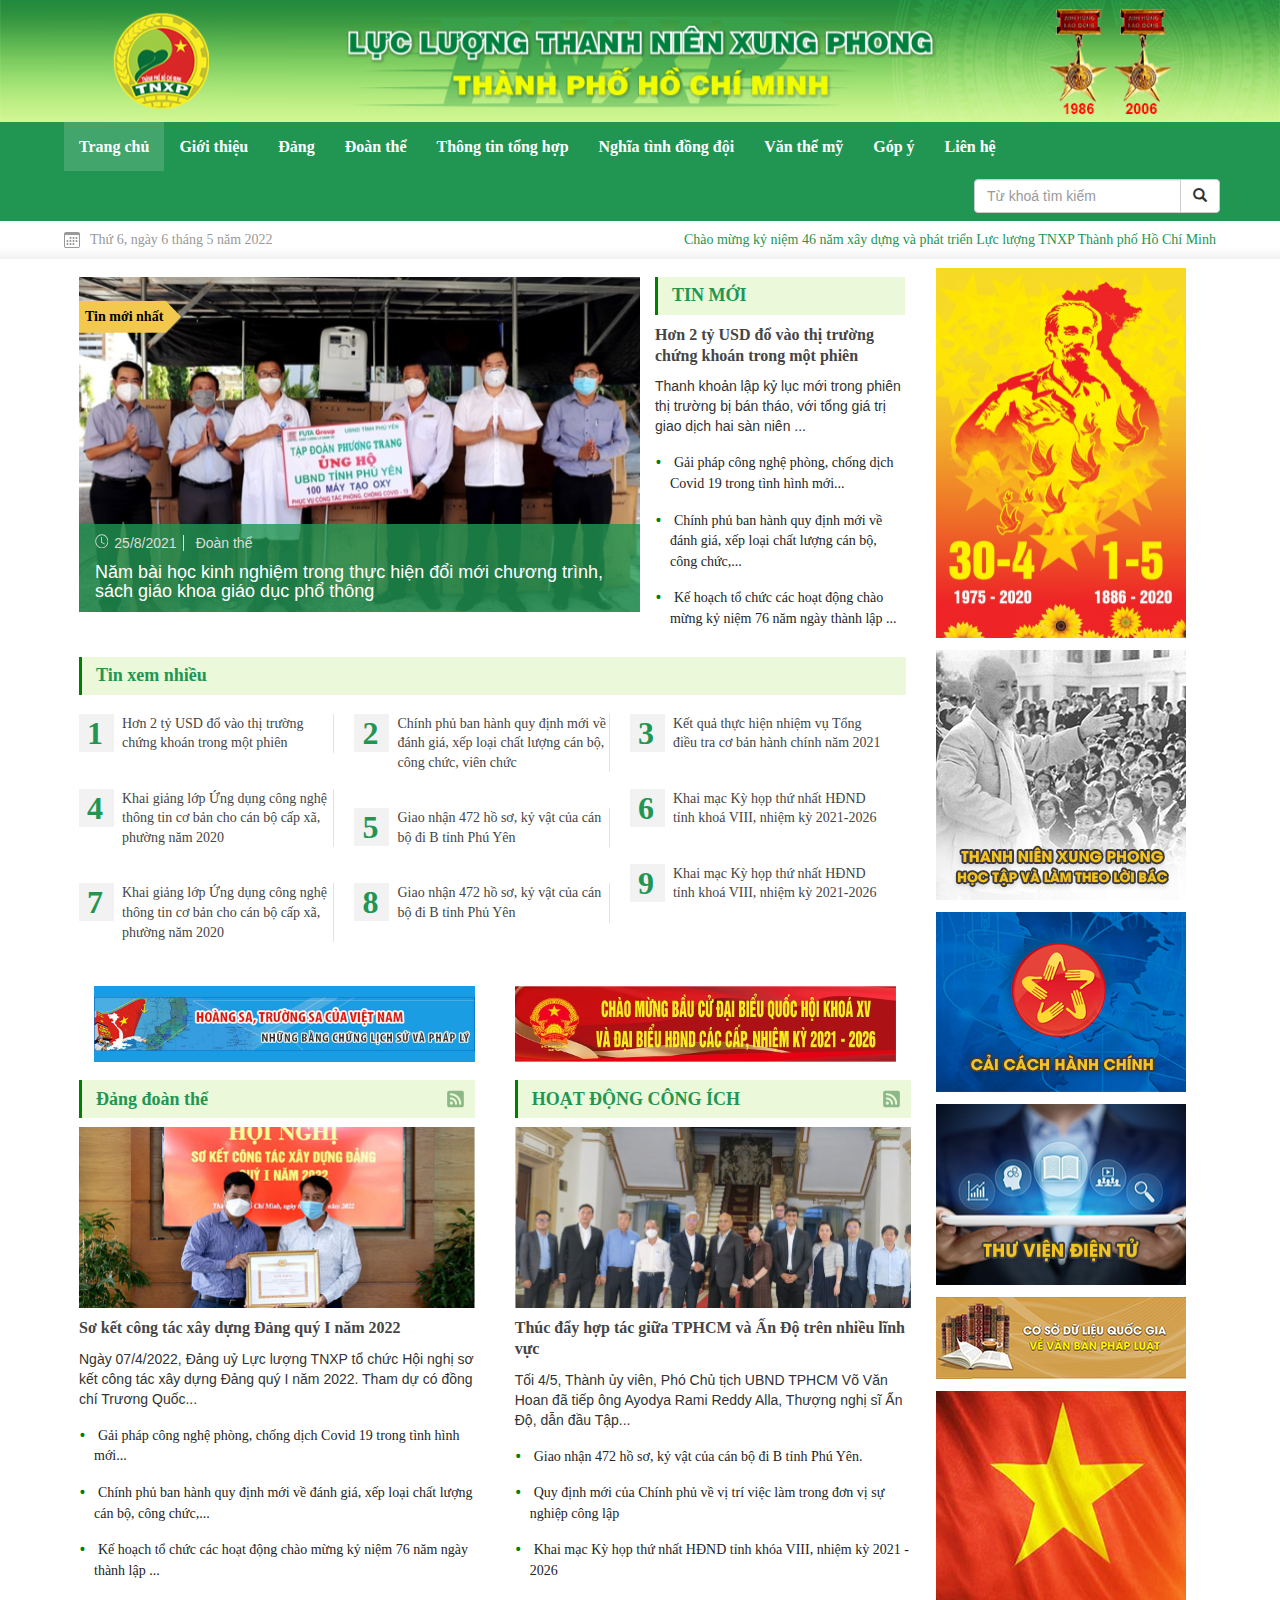
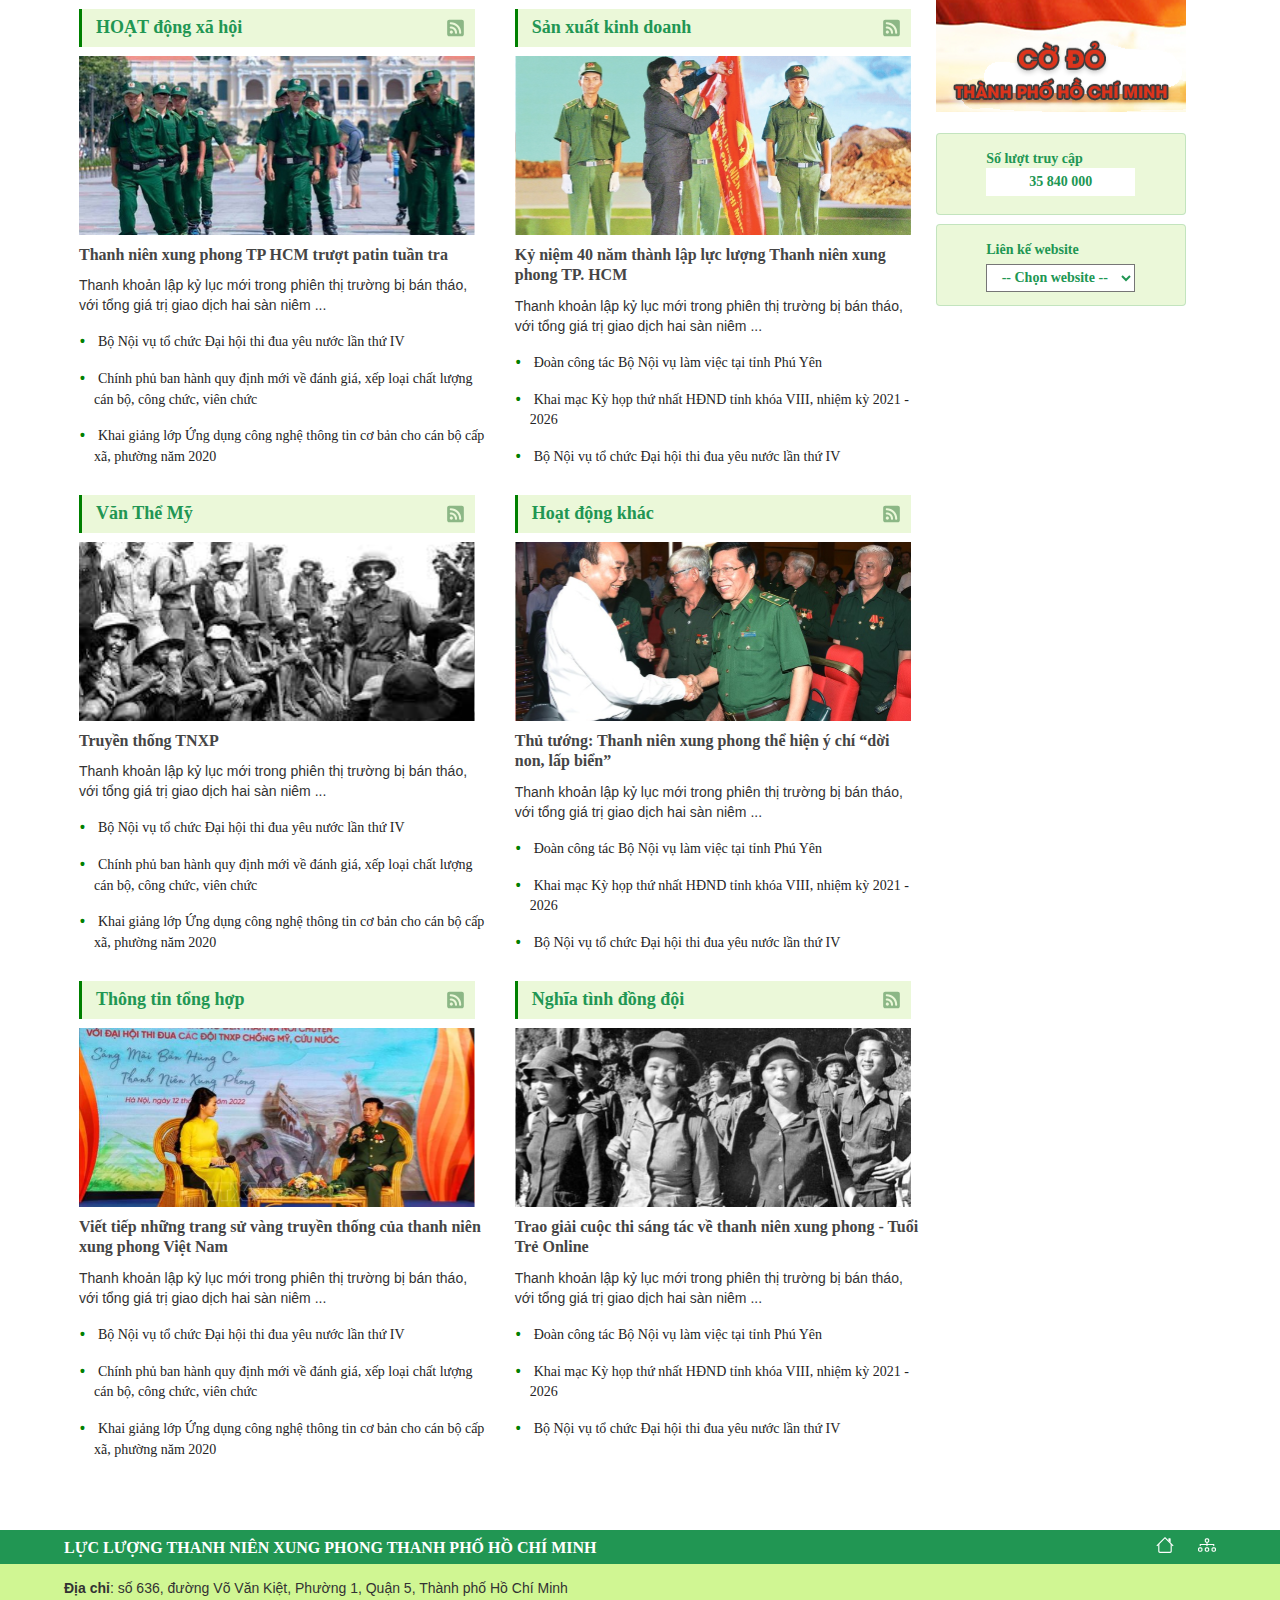
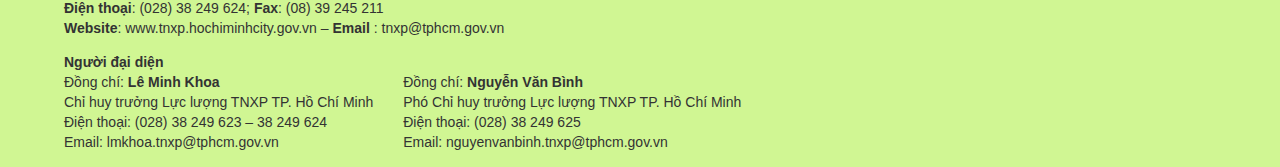
<file: index.html>
<!DOCTYPE html>
<html lang="en">
  <head>
    <meta charset="UTF-8" />
    <meta http-equiv="X-UA-Compatible" content="IE=edge" />
    <meta name="viewport" content="width=device-width, initial-scale=1" />
    <link
      rel="stylesheet"
      href="https://maxcdn.bootstrapcdn.com/bootstrap/3.4.1/css/bootstrap.min.css"
    />
    <script src="https://ajax.googleapis.com/ajax/libs/jquery/3.6.0/jquery.min.js"></script>
    <script src="https://maxcdn.bootstrapcdn.com/bootstrap/3.4.1/js/bootstrap.min.js"></script>
    <link rel="stylesheet" href="./style.css" />
    <title>Phú Yên</title>
  </head>
  <body>
    <div class="nav">
      <img src="./img/nav.svg" alt="" />
    </div>
    <nav class="navbar navbar-inverse">
      <div class="container-fluid">
        <ul class="nav navbar-nav">
          <li class="active"><a href="#" class="corlor-a">Trang chủ</a></li>
          <li><a href="#" class="corlor-a">Giới thiệu</a></li>
          <li><a href="#" class="corlor-a">Đảng</a></li>
          <li><a href="#" class="corlor-a">Đoàn thể</a></li>
          <li><a href="#" class="corlor-a">Thông tin tổng hợp</a></li>
          <li><a href="#" class="corlor-a">Nghĩa tình đồng đội</a></li>
          <li><a href="#" class="corlor-a">Văn thể mỹ</a></li>
          <li><a href="#" class="corlor-a">Góp ý</a></li>
          <li><a href="#" class="corlor-a">Liên hệ</a></li>
        </ul>
        <form class="navbar-form navbar-right">
          <div class="input-group">
            <input
              type="text"
              class="form-control"
              placeholder="Từ khoá tìm kiếm"
              name="search"
            />
            <div class="input-group-btn">
              <button class="btn btn-default" type="submit">
                <i class="glyphicon glyphicon-search"></i>
              </button>
            </div>
          </div>
        </form>
      </div>
    </nav>
    <div class="a">
      <div class="left">
        <i class="icon"></i>
        <p id="lich">Thứ 6, ngày 6 tháng 5 năm 2022</p>
      </div>
      <div class="right">
        <p>
          Chào mừng kỷ niệm 46 năm xây dựng và phát triển Lực lượng TNXP Thành
          phố Hồ Chí Minh
        </p>
      </div>
    </div>
    <div class="container row">
      <div class="col-sm-9" style="padding: 0">
        <div class="col-sm-8 container1">
          <img src="./img/tinmonhat.svg" alt="" />
          <div class="tin-moi">
            <p>Tin mới nhất</p>
          </div>
          <div class="container2">
            <div>
              <i class="dong-ho"></i><span class="ngay">25/8/2021</span
              ><span>Đoàn thể</span>
            </div>
            <h4>
              <a href="#"
                >Năm bài học kinh nghiệm trong thực hiện đổi mới chương trình,
                sách giáo khoa giáo dục phổ thông</a
              >
            </h4>
          </div>
        </div>
        <div class="col-sm-4 container3">
          <h2>TIN MỚI</h2>
          <h4>
            <a href="#"
              >Hơn 2 tỷ USD đổ vào thị trường chứng khoán trong một phiên</a
            >
          </h4>
          <p>
            Thanh khoản lập kỷ lục mới trong phiên thị trường bị bán tháo, với
            tổng giá trị giao dịch hai sàn niên ...
          </p>
          <ul>
            <li>
              <a href="#"
                >Gải pháp công nghệ phòng, chống dịch Covid 19 trong tình hình
                mới...</a
              >
            </li>
            <li>
              <a href="#"
                >Chính phủ ban hành quy định mới về đánh giá, xếp loại chất
                lượng cán bộ, công chức,...</a
              >
            </li>
            <li>
              <a href="#"
                >Kế hoạch tổ chức các hoạt động chào mừng kỷ niệm 76 năm ngày
                thành lập ...</a
              >
            </li>
          </ul>
        </div>
        <div class="col-sm-12 top-view">
          <div class="container3">
            <h2>Tin xem nhiều</h2>
          </div>
          <div class="col-sm-4">
            <div>
              <i>1</i>
              <h5>
                <a href="#">
                  Hơn 2 tỷ USD đổ vào thị trường chứng khoán trong một phiên
                </a>
              </h5>
            </div>
            <div>
              <i>4</i>
              <h5>
                <a href="#">
                  Khai giảng lớp Ứng dụng công nghệ thông tin cơ bản cho cán bộ
                  cấp xã, phường năm 2020
                </a>
              </h5>
            </div>
            <div>
              <i>7</i>
              <h5>
                <a href="#">
                  Khai giảng lớp Ứng dụng công nghệ thông tin cơ bản cho cán bộ
                  cấp xã, phường năm 2020
                </a>
              </h5>
            </div>
          </div>
          <div class="col-sm-4">
            <div>
              <i>2</i>
              <h5>
                <a href="#">
                  Chính phủ ban hành quy định mới về đánh giá, xếp loại chất
                  lượng cán bộ, công chức, viên chức
                </a>
              </h5>
            </div>
            <div>
              <i>5</i>
              <h5>
                <a href="#">
                  Giao nhận 472 hồ sơ, kỷ vật của cán bộ đi B tỉnh Phú Yên
                </a>
              </h5>
            </div>
            <div>
              <i>8</i>
              <h5>
                <a href="#">
                  Giao nhận 472 hồ sơ, kỷ vật của cán bộ đi B tỉnh Phủ Yên
                </a>
              </h5>
            </div>
          </div>
          <div class="col-sm-4 last">
            <div>
              <i>3</i>
              <h5>
                <a href="#">
                  Kết quả thực hiện nhiệm vụ Tổng điều tra cơ bản hành chính năm
                  2021
                </a>
              </h5>
            </div>
            <div>
              <i>6</i>
              <h5>
                <a href="#">
                  Khai mạc Kỳ họp thứ nhất HĐND tỉnh khoá VIII, nhiệm kỳ
                  2021-2026
                </a>
              </h5>
            </div>
            <div>
              <i>9</i>
              <h5>
                <a href="#">
                  Khai mạc Kỳ họp thứ nhất HĐND tỉnh khoá VIII, nhiệm kỳ
                  2021-2026
                </a>
              </h5>
            </div>
          </div>
        </div>
        <div class="row">
          <div class="col-sm-12 ">
            <div class="col-sm-6">
              <img src="./img/hoangsa.svg" alt="" />
            </div>
            <div class="col-sm-6">
              <img src="./img/Baucu.svg" alt="" />
            </div>
          </div>
        
        <div class="col-sm-6">
          <div class="container3 container5">
            <h2>Đảng đoàn thể</h2>
            <i class="icon1"></i>
          </div>
          <div class="container3">
            <img src="./img/b1.svg" alt="" />
            <h4>
              <a href="#"> Sơ kết công tác xây dựng Đảng quý I năm 2022 </a>
            </h4>
            <p>
              Ngày 07/4/2022, Đảng uỷ Lực lượng TNXP tổ chức Hội nghị sơ kết
              công tác xây dựng Đảng quý I năm 2022. Tham dự có đồng chí Trương
              Quốc...
            </p>
            <ul>
              <li>
                <a href="#"
                  >Gải pháp công nghệ phòng, chống dịch Covid 19 trong tình hình
                  mới...</a
                >
              </li>
              <li>
                <a href="#"
                  >Chính phủ ban hành quy định mới về đánh giá, xếp loại chất
                  lượng cán bộ, công chức,...</a
                >
              </li>
              <li>
                <a href="#"
                  >Kế hoạch tổ chức các hoạt động chào mừng kỷ niệm 76 năm ngày
                  thành lập ...</a
                >
              </li>
            </ul>
          </div>
        </div>
        <div class="col-sm-6">
          <div class="container3 container5">
            <h2>HOẠT ĐỘNG CÔNG ÍCH</h2>
            <i class="icon1"></i>
          </div>
          <div class="container3">
            <img src="./img/b2.svg" alt="" />
            <h4>
              <a href="#">
                Thúc đẩy hợp tác giữa TPHCM và Ấn Độ trên nhiều lĩnh vực
              </a>
            </h4>
            <p>
              Tối 4/5, Thành ủy viên, Phó Chủ tịch UBND TPHCM Võ Văn Hoan đã
              tiếp ông Ayodya Rami Reddy Alla, Thượng nghị sĩ Ấn Độ, dẫn đầu
              Tập...
            </p>
            <ul>
              <li>
                <a href="#"
                  >Giao nhận 472 hồ sơ, kỷ vật của cán bộ đi B tỉnh Phú Yên.
                </a>
              </li>
              <li>
                <a href="#">
                  Quy định mới của Chính phủ về vị trí việc làm trong đơn vị sự
                  nghiệp công lập
                </a>
              </li>
              <li>
                <a href="#">
                  Khai mạc Kỳ họp thứ nhất HĐND tỉnh khóa VIII, nhiệm kỳ 2021 -
                  2026
                </a>
              </li>
            </ul>
          </div>
        </div>

        <div class="col-sm-6">
          <div class="container3 container5">
            <h2>HOẠT động xã hội</h2>
            <i class="icon1"></i>
          </div>
          <div class="container3">
            <img src="./img/b3.svg" alt="" />
            <h4>
              <a href="#">
                Thanh niên xung phong TP HCM trượt patin tuần tra
              </a>
            </h4>
            <p>
              Thanh khoản lập kỷ lục mới trong phiên thị trường bị bán tháo, với
              tổng giá trị giao dịch hai sàn niêm ...
            </p>
            <ul>
              <li>
                <a href="#">
                  Bộ Nội vụ tổ chức Đại hội thi đua yêu nước lần thứ IV
                </a>
              </li>
              <li>
                <a href="#">
                  Chính phủ ban hành quy định mới về đánh giá, xếp loại chất
                  lượng cán bộ, công chức, viên chức
                </a>
              </li>
              <li>
                <a href="#">
                  Khai giảng lớp Ứng dụng công nghệ thông tin cơ bản cho cán bộ
                  cấp xã, phường năm 2020
                </a>
              </li>
            </ul>
          </div>
        </div>

        <div class="col-sm-6">
          <div class="container3 container5">
            <h2>Sản xuất kinh doanh</h2>
            <i class="icon1"></i>
          </div>
          <div class="container3">
            <img src="./img/b4.svg" alt="" />
            <h4>
              <a href="#">
                Kỷ niệm 40 năm thành lập lực lượng Thanh niên xung phong TP. HCM 
              </a>
            </h4>
            <p>
              Thanh khoản lập kỷ lục mới trong phiên thị trường bị bán tháo, với tổng giá trị giao dịch hai sàn niêm ...  
            </p>
            <ul>
              <li>
                <a href="#">
                  Đoàn công tác Bộ Nội vụ làm việc tại tỉnh Phú Yên
                </a>
              </li>
              <li>
                <a href="#">
                  Khai mạc Kỳ họp thứ nhất HĐND tỉnh khóa VIII, nhiệm kỳ 2021 - 2026
                </a>
              </li>
              <li>
                <a href="#">
                  Bộ Nội vụ tổ chức Đại hội thi đua yêu nước lần thứ IV
                </a>
              </li>
            </ul>
          </div>
        </div>

        <div class="col-sm-6">
          <div class="container3 container5">
            <h2>Văn Thể Mỹ</h2>
            <i class="icon1"></i>
          </div>
          <div class="container3">
            <img src="./img/b5.svg" alt="" />
            <h4>
              <a href="#">
                Truyền thống TNXP
              </a>
            </h4>
            <p>
              Thanh khoản lập kỷ lục mới trong phiên thị trường bị bán tháo, với tổng giá trị giao dịch hai sàn niêm ... 
            </p>
            <ul>
              <li>
                <a href="#">
                  Bộ Nội vụ tổ chức Đại hội thi đua yêu nước lần thứ IV
                </a>
              </li>
              <li>
                <a href="#">
                  Chính phủ ban hành quy định mới về đánh giá, xếp loại chất lượng cán bộ, công chức, viên chức
                </a>
              </li>
              <li>
                <a href="#">
                  Khai giảng lớp Ứng dụng công nghệ thông tin cơ bản cho cán bộ cấp xã, phường năm 2020
                </a>
              </li>
            </ul>
          </div>
        </div>

        <div class="col-sm-6">
          <div class="container3 container5">
            <h2>Hoạt động khác</h2>
            <i class="icon1"></i>
          </div>
          <div class="container3">
            <img src="./img/b6.svg" alt="" />
            <h4>
              <a href="#">
                Thủ tướng: Thanh niên xung phong thể hiện ý chí “dời non, lấp biển”
              </a>
            </h4>
            <p>
              Thanh khoản lập kỷ lục mới trong phiên thị trường bị bán tháo, với tổng giá trị giao dịch hai sàn niêm ... 
            </p>
            <ul>
              <li>
                <a href="#">
                  Đoàn công tác Bộ Nội vụ làm việc tại tỉnh Phú Yên
                </a>
              </li>
              <li>
                <a href="#">
                  Khai mạc Kỳ họp thứ nhất HĐND tỉnh khóa VIII, nhiệm kỳ 2021 - 2026
                </a>
              </li>
              <li>
                <a href="#">
                  Bộ Nội vụ tổ chức Đại hội thi đua yêu nước lần thứ IV
                </a>
              </li>
            </ul>
          </div>
        </div>

        <div class="col-sm-6">
          <div class="container3 container5">
            <h2>Thông tin tổng hợp</h2>
            <i class="icon1"></i>
          </div>
          <div class="container3">
            <img src="./img/b7.svg" alt="" />
            <h4>
              <a href="#">
                Viết tiếp những trang sử vàng truyền thống của thanh niên xung phong Việt Nam
              </a>
            </h4>
            <p>
              Thanh khoản lập kỷ lục mới trong phiên thị trường bị bán tháo, với tổng giá trị giao dịch hai sàn niêm ... 
            </p>
            <ul>
              <li>
                <a href="#">
                  Bộ Nội vụ tổ chức Đại hội thi đua yêu nước lần thứ IV
                </a>
              </li>
              <li>
                <a href="#">
                  Chính phủ ban hành quy định mới về đánh giá, xếp loại chất lượng cán bộ, công chức, viên chức
                </a>
              </li>
              <li>
                <a href="#">
                  Khai giảng lớp Ứng dụng công nghệ thông tin cơ bản cho cán bộ cấp xã, phường năm 2020
                </a>
              </li>
            </ul>
          </div>
        </div>

        <div class="col-sm-6">
          <div class="container3 container5">
            <h2>Nghĩa tình đồng đội</h2>
            <i class="icon1"></i>
          </div>
          <div class="container3">
            <img src="./img/b8.svg" alt="" />
            <h4>
              <a href="#">
                Trao giải cuộc thi sáng tác về thanh niên xung phong - Tuổi Trẻ Online
              </a>
            </h4>
            <p>
              Thanh khoản lập kỷ lục mới trong phiên thị trường bị bán tháo, với tổng giá trị giao dịch hai sàn niêm ... 
            </p>
            <ul>
              <li>
                <a href="#">
                  Đoàn công tác Bộ Nội vụ làm việc tại tỉnh Phú Yên
                </a>
              </li>
              <li>
                <a href="#">
                  Khai mạc Kỳ họp thứ nhất HĐND tỉnh khóa VIII, nhiệm kỳ 2021 - 2026
                </a>
              </li>
              <li>
                <a href="#">
                  Bộ Nội vụ tổ chức Đại hội thi đua yêu nước lần thứ IV
                </a>
              </li>
            </ul>
          </div>
        </div>
      </div>
      </div>
      <div class="col-sm-3 container4">
        <img src="./img/aside/01.svg" alt="" />
        <img src="./img/aside/02.svg" alt="" />
        <img src="./img/aside/03.svg" alt="" />
        <img src="./img/aside/04.svg" alt="" />
        <img src="./img/aside/05.svg" alt="" />
        <img src="./img/aside/06.svg" alt="" />

        <div class="luottruycap">
          <p>Số lượt truy cập</p>
          <div>35 840 000</div>
        </div>
        
        <div class="lienket">
          <label for="input-lienket">Liên kế website</label><br>
          <select id="input-lienket">
            <option>-- Chọn website --</option>
          </select>
        </div>
      </div>
      <div>
        <i class="thanhcuon hinde"></i>
      </div>
      </div>
      

    <footer>
      <div class="footer">
        <p>
          LỰC LƯỢNG THANH NIÊN XUNG PHONG THANH PHỐ HỒ CHÍ MINH
        </p>
        <div>
          <i class="house"></i>
          <i class="mang"></i>
        </div>
      </div>
      <div class="address">
        <div>
          <p>
            <b>Địa chỉ</b>: số 636, đường Võ Văn Kiệt, Phường 1, Quận 5, Thành phố Hồ Chí Minh  <br>                 
            <b>Điện thoại</b>: (028) 38 249 624;  <b>Fax</b>: (08) 39 245 211 <br>      
            <b>Website</b>: www.tnxp.hochiminhcity.gov.vn –  <b>Email</b> : tnxp@tphcm.gov.vn 
          </p>
        </div>
        <p>
          <b>Người đại diện</b>
        </p>
      <div class="lienhe">
        <div>
          <p>
            Đồng chí: <b>Lê Minh Khoa</b><br>
            Chỉ huy trưởng Lực lượng TNXP TP. Hồ Chí Minh <br>
            Điện thoại: (028) 38 249 623 – 38 249 624 <br>
            Email: lmkhoa.tnxp@tphcm.gov.vn
          </p>
        </div>
        <div>
          <p>
            Đồng chí: <b>Nguyễn Văn Bình</b> <br>
            Phó Chỉ huy trưởng Lực lượng TNXP TP. Hồ Chí Minh <br>
            Điện thoại: (028) 38 249 625 <br>
            Email: nguyenvanbinh.tnxp@tphcm.gov.vn
          </p>
        </div>
      </div>
    </footer>
    <script src="./storage.js"></script>
  </body>
</html>
</file>
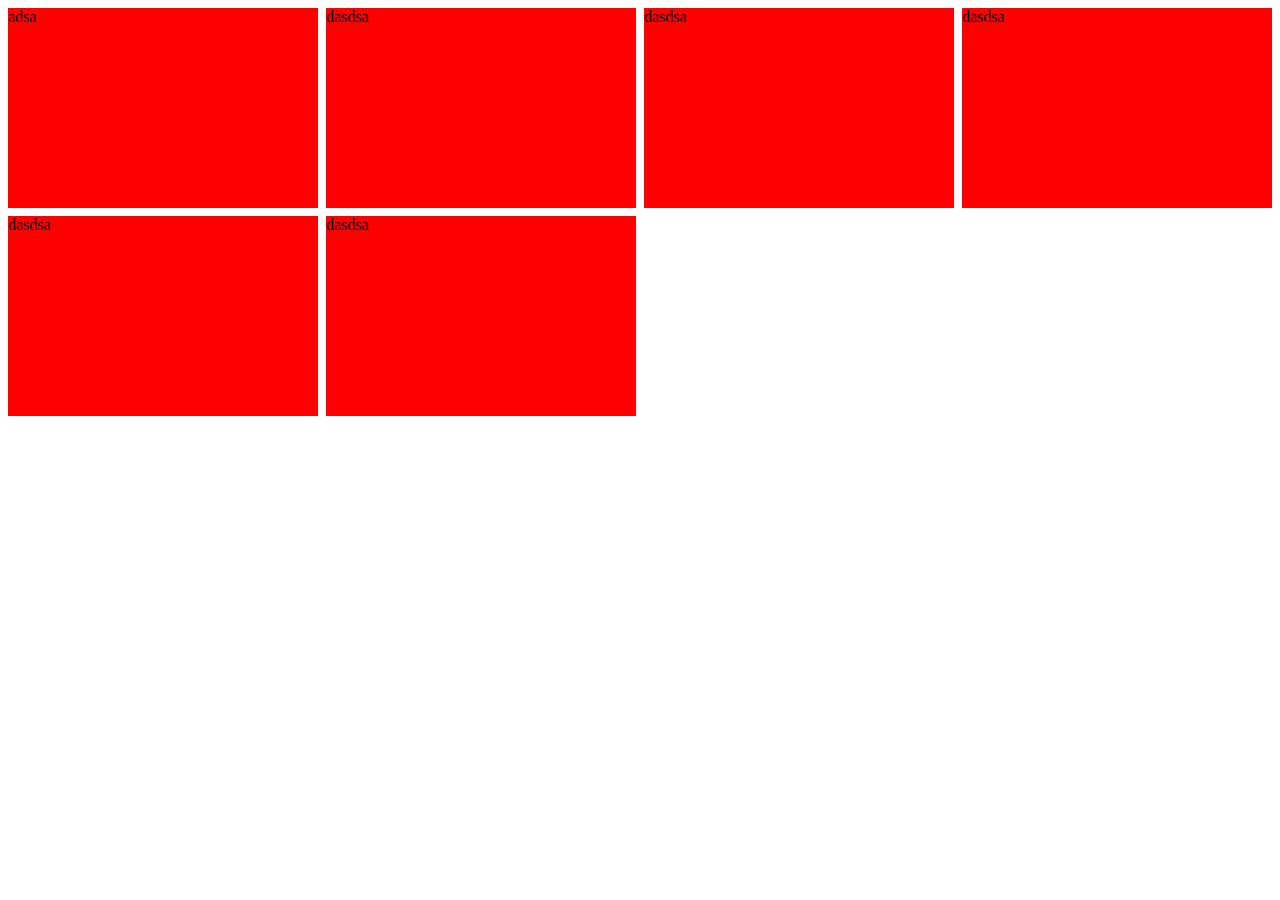
<file: test.html>
<!DOCTYPE html>
<html lang="en">
  <head>
    <meta charset="UTF-8" />
    <meta http-equiv="X-UA-Compatible" content="IE=edge" />
    <meta name="viewport" content="width=device-width, initial-scale=1.0" />
    <title>Document</title>
    <style>
      .el-tltks {
        --spacing: 0.5rem;
        --column: 4;
        display: -webkit-box;
        display: -ms-flexbox;
        display: flex;
        -ms-flex-wrap: wrap;
        flex-wrap: wrap;
        margin-left: calc(-1 * var(--spacing));
        margin-bottom: calc(-1 * var(--spacing));
      }

      .el-tltks .el-tltk {
        margin-left: var(--spacing);
        margin-bottom: var(--spacing);
        width: calc(100% / var(--column) - var(--spacing));
        min-height: 12.5rem;
        background-color: red;
      }
    </style>
  </head>
  <body>
    <div class="el-tltks">
      <div class="el-tltk">adsa</div>
      <div class="el-tltk">dasdsa</div>
      <div class="el-tltk">dasdsa</div>
      <div class="el-tltk">dasdsa</div>
      <div class="el-tltk">dasdsa</div>
      <div class="el-tltk">dasdsa</div>
    </div>
  </body>
</html>
</file>
<file: style.css>
* {
  margin: 0;
  padding: 0;
  box-sizing: border-box;
  scroll-behavior: smooth;
}
.navbar-inverse .navbar-nav > li > a.corlor-a {
  font-family: "Roboto";
  font-style: normal;
  font-weight: 600;
  font-size: 16px;
  line-height: 19px;
  color: #ffffff;
}
.nav img {
  width: 100%;
}
.navbar {
  background-color: #219653;
  margin-bottom: 0;
}
.navbar-inverse .navbar-nav > .active > a.corlor-a {
  background-color: rgba(255, 255, 255, 0.15);
}
.nav li:hover {
  background-color: rgba(255, 255, 255, 0.15);
}

@media (min-width: 768px) {
  .navbar {
    border-radius: 0;
  }
}
.navbar-inverse {
  border: none;
}
.container-fluid {
  padding-left: 5%;
}
.navbar-right {
  padding-right: 5%;
}
.a {
  height: 38px;
  display: flex;
  justify-content: space-between;
  padding: 0 5%;
  background: linear-gradient(180deg, #ffffff 69.06%, #f2f2f2 100%);
}
.left {
  display: flex;
  align-items: center;
}
#lich {
  margin-left: 10px;
  font-family: "Roboto";
  font-style: normal;
  font-weight: 400;
  font-size: 14px;
  line-height: 140%;

  text-align: right;
  color: #999999;
}
.right {
  display: flex;
  align-items: center;
  font-family: "Roboto";
  font-style: normal;
  font-weight: 400;
  font-size: 14px;
  line-height: 140%;
  color: #219653;
}
.icon {
  background-image: url(./img/lich.svg);
  background-size: cover;
  width: 16px;
  height: 16px;
  display: inline-block;
}
p {
  margin-bottom: 0;
}
.container {
  position: relative;
  margin: auto;
  width: 90%;
}
.container1 {
  position: relative;
  margin: 0;
  padding: 0;
}
.container img {
  width: 100%;
}
.tin-moi {
  position: absolute;
  left: 0;
  top: 15px;
  width: 102px;
  height: 32px;
  clip-path: polygon(0% 0%, 85% 0, 100% 50%, 85% 100%, 0% 100%);
  font-family: "Roboto";
  font-style: normal;
  font-weight: 700;
  font-size: 14px;
  line-height: 140%;
  color: #000000;
  background-color: #f2c94c;
  display: flex;
  align-items: center;
}
.tin-moi p {
  padding: 6px;
}
.container2 {
  position: absolute;
  bottom: 0;
  width: 100%;
  background-color: rgba(33, 150, 83, 0.8);
}
.container2 a {
  color: #ffffff;
  /* padding-left: 16px; */
}
.container2 h4 {
  padding-left: 16px;
  height: 20%;
}
.dong-ho {
  background-image: url(./img/dongho.svg);
  width: 13.33px;
  height: 13.33px;
  background-size: cover;
  display: inline-block;
  margin-left: 16px;
}
.container2 span {
  color: #dddddd;
  margin: 0 6px;
  padding-right: 6px;
}
.ngay {
  border-right: 1px solid #dddddd;
}
.container div {
  margin-top: 9px;
}
.container3 h2 {
  background-color: #ebf8d9;
  font-size: 18px;
  height: 38px;
  display: flex;
  align-items: center;
  border-left: 3px solid green;
  padding-left: 14px;
  font-family: "Roboto";
  font-style: normal;
  font-weight: 700;
  /* font-size: 18px; */
  line-height: 120%;
  color: #219653;
}
.container3 h4 {
  font-family: "Roboto";
  font-style: normal;
  font-weight: 700;
  font-size: 16px;
  line-height: 130%;
}
.container3 h4 a {
  color: #454545;
}
.container ul {
  padding-left: 15px;
  list-style: none;
}
.container3 li {
  padding-top: 16px;
}
.container3 li a {
  font-family: "Roboto";
  font-style: normal;
  font-weight: 400;
  font-size: 14px;
  line-height: 140%;
  color: #242424;
}
.container3 ul li::before {
  content: "\2022";
  color: green;
  font-weight: bold;
  display: inline-block;
  width: 1em;
  margin-left: -1em;
}
.container4 img {
  width: 100%;
  padding-bottom: 12px;
}
.top-view {
  padding-left: 0;
}
.top-view i {
  padding: 0px 8px;
  gap: 10px;
  width: 35px;
  height: 38px;
  background: #f2f2f2;
  font-family: "Roboto";
  font-style: normal;
  font-weight: 700;
  font-size: 32px;
  line-height: 120%;
  color: #219653;
  float: left;
}
.top-view h5 {
  padding-left: 43px;
  border-right: 1px solid #e2e2e2;
}
.top-view .col-sm-4 div {
  padding-bottom: 16px;
}
.top-view .col-sm-4 {
  padding-left: 0;
  padding-right: 20px;
}
.top-view .col-sm-4 a {
  font-family: "Roboto";
  font-style: normal;
  font-weight: 400;
  font-size: 14px;
  line-height: 140%;
  color: #454545;
}
.last h5 {
  border: none;
}
.col-sm-12,
.col-sm-6 {
  /* padding-left: 0; */
}
.col-sm-12 .col-sm-6 img {
  width: 100%;
}
.icon1 {
  background-image: url(./img/icon.svg);
  background-size: cover;
  height: 20px;
  width: 20px;
  display: inline-block;
  margin-right: 10px;
}
.container5 {
  display: flex;
  align-items: center;
  justify-content: space-between;
  background-color: #ebf8d9;
  margin-right: 10px;
}
h2 {
  margin: 0;
}
.col-sm-6 img {
  width: 100%;
  /* margin-right: 20px; */
  padding-right: 10px;
}
.thanhcuon {
  background-image: url(./img/dautrang.svg);
  background-size: cover;
  width: 40px;
  height: 40px;
  display: inline-block;
  position: fixed;
  right: 27px;
  bottom: 18px;
}
.hinde {
  display: none;
}
footer {
  margin-top: 61px;
}
.footer {
  display: flex;
  align-items: center;
  justify-content: space-between;
  padding: 0 5%;
  background-color: #219653;
  height: 34px;
}
.footer p {
  font-family: "Roboto";
  font-style: normal;
  font-weight: 700;
  font-size: 16px;
  line-height: 19px;
  color: #ffffff;
}
.house {
  background-image: url(./img/House.svg);
  background-size: cover;
  height: 18px;
  width: 18px;
  display: inline-block;
}
.mang {
  background-image: url(./img/mang.svg);
  background-size: cover;
  height: 18px;
  width: 18px;
  display: inline-block;
}
.footer i {
  margin-left: 20px;
}
.address {
  background-color: #d0f693;
  width: 100%;
  height: 203px;
  padding-left: 5%;
}
.address > div {
  padding: 14px 0;
}
.lienhe {
  display: flex;
  padding-bottom: 16px;
}
.lienhe > div {
  padding-right: 30px;
}
.address .lienhe {
  padding-top: 0;
}
.luottruycap,
.lienket {
  width: 100%;
  height: 82px;
  background: linear-gradient(180deg, #ebf8d9 0.31%, #ebf8d9 100%);
  border: 1px solid rgba(33, 150, 83, 0.2);
  border-radius: 4px;
  color: #219653;
  font-family: "Roboto";
  font-style: normal;
  font-weight: 700;
  font-size: 14px;
  line-height: 130%;
  /* padding-left: 20px; */
}
.luottruycap p,
.lienket label {
  margin-top: 16px;
  margin-left: 20%;
}
.luottruycap div,
.lienket select {
  display: flex;
  align-items: center;
  justify-content: center;
  width: 60%;
  height: 28px;
  margin-top: 0;
  margin-left: 20%;
  background: #ffffff;
  text-align: center;
}
.row::after {
  content: "";
  clear: both;
  display: table;
}
</file>
